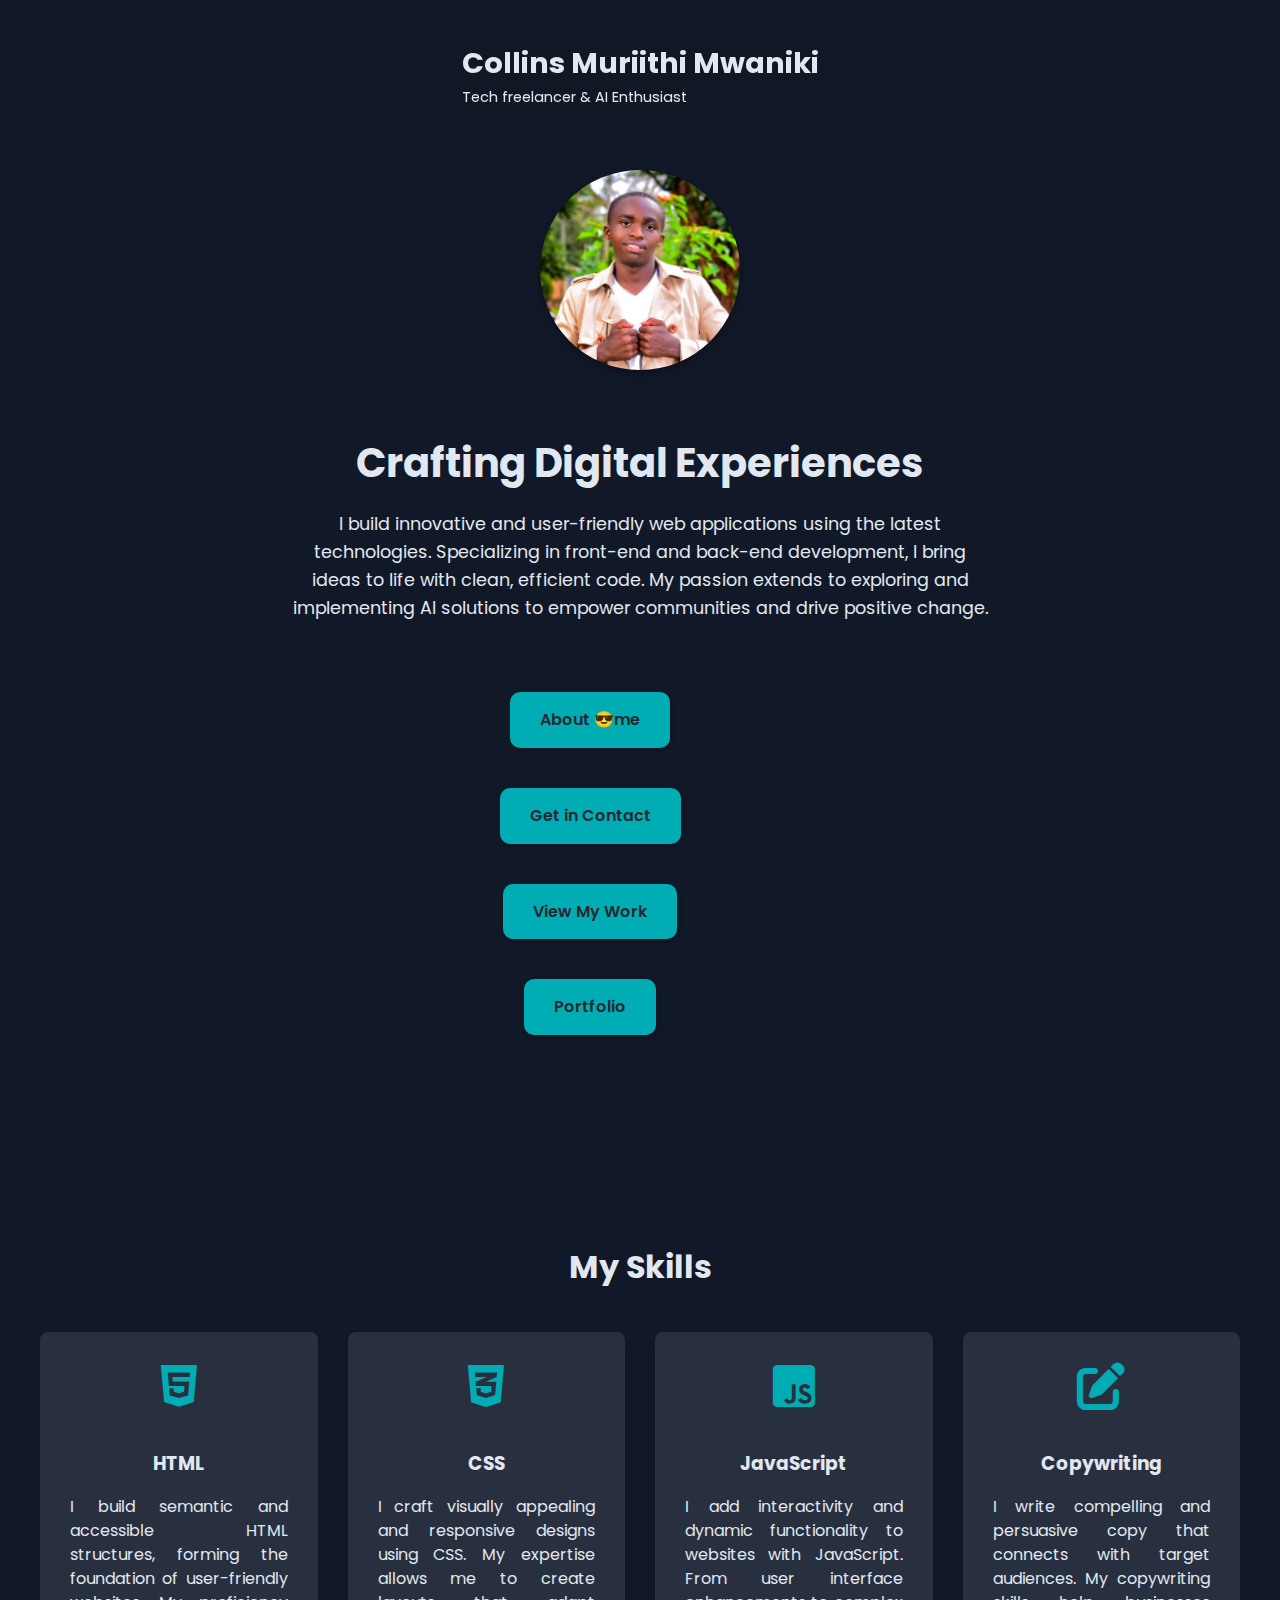
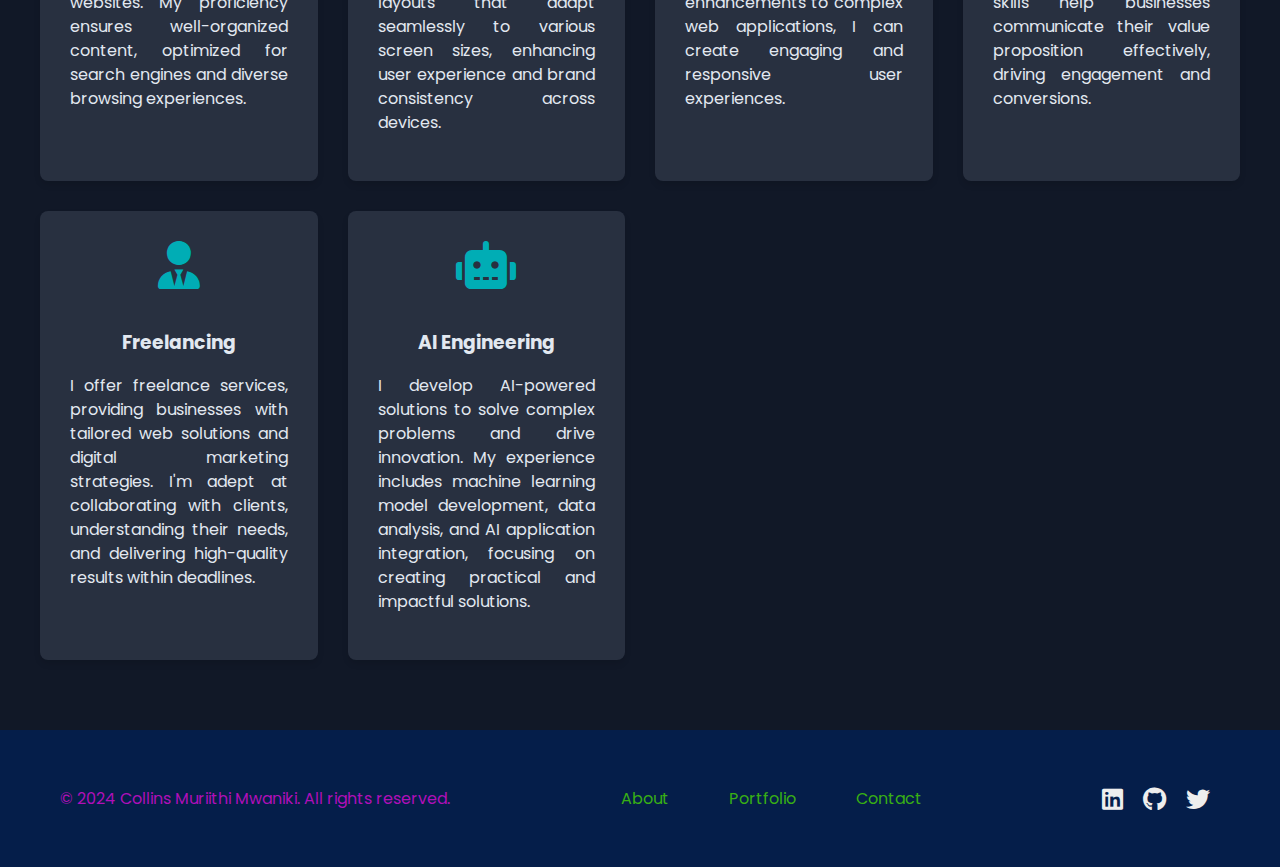
<file: index.html>
<!DOCTYPE html>
<html lang="en">
<head>
    <meta charset="UTF-8">
    <meta name="viewport" content="width=device-width, initial-scale=1.0">
    <title>Collins Muriithi Mwaniki | Web & AI Portfolio</title>
    <link rel="stylesheet" href="https://fonts.googleapis.com/css2?family=Poppins:wght@400;600;700&display=swap">
    <link rel="stylesheet" href="https://cdnjs.cloudflare.com/ajax/libs/font-awesome/6.0.0/css/all.min.css">
    <link rel="stylesheet" href="styles.css">
</head>
<body>
     <header>
        <div class="container">
            <div>
                <h1 onclick="window.location.href='#home'" style="cursor: pointer;">Collins Muriithi Mwaniki</h1>
                <p>Tech freelancer & AI Enthusiast</p>
            </div>
          
               
         
        </div>
    </header>

    <section id="hero">
        <div class="container">
            <img src="my profile.jpg" alt="Collins Muriithi Mwaniki">
            <h2>Crafting Digital Experiences</h2>
            <p>I build innovative and user-friendly web applications using the latest technologies. Specializing in front-end and back-end development, I bring ideas to life with clean, efficient code. My passion extends to exploring and implementing AI solutions to empower communities and drive positive change.</p>


            <div class="details-container">

                <a href="About me.html"  class="cta-button">About 😎me</a>

                

                <a href="conatct me page.html" class="cta-button">Get in Contact</a>
            
            <a href="#portfolio" class="cta-button">View My Work</a>

            <a href="#portfolio" class="cta-button">Portfolio<br></a>
        </div>
            

    </section>


<section>
</div>

<div id="skills" class="fade-in">
    <div class="container">
        <h2>My Skills</h2>
        <div class="skills-grid">

            <div class="skill-item">
                <i class="fab fa-html5 skill-icon"></i>
                <h3>HTML</h3>
                <p>I build semantic and accessible HTML structures, forming the foundation of user-friendly websites. My proficiency ensures well-organized content, optimized for search engines and diverse browsing experiences.</p>
            </div>

            <div class="skill-item">
                <i class="fab fa-css3-alt skill-icon"></i>
                <h3>CSS</h3>
                <p>I craft visually appealing and responsive designs using CSS. My expertise allows me to create layouts that adapt seamlessly to various screen sizes, enhancing user experience and brand consistency across devices.</p>
            </div>

            <div class="skill-item">
                <i class="fab fa-js-square skill-icon"></i>
                <h3>JavaScript</h3>
                <p>I add interactivity and dynamic functionality to websites with JavaScript. From user interface enhancements to complex web applications, I can create engaging and responsive user experiences.</p>
            </div>

            <div class="skill-item">
                <i class="fas fa-edit skill-icon"></i>
                <h3>Copywriting</h3>
                <p>I write compelling and persuasive copy that connects with target audiences. My copywriting skills help businesses communicate their value proposition effectively, driving engagement and conversions.</p>
            </div>
            <div class="skill-item">
                <i class="fas fa-user-tie skill-icon"></i>
                <h3>Freelancing</h3>
                <p>I offer freelance services, providing businesses with tailored web solutions and digital marketing strategies. I'm adept at collaborating with clients, understanding their needs, and delivering high-quality results within deadlines.</p>
            </div>

            <div class="skill-item">
                <i class="fas fa-robot skill-icon"></i>
                <h3>AI Engineering</h3>
                <p>I develop AI-powered solutions to solve complex problems and drive innovation. My experience includes machine learning model development, data analysis, and AI application integration, focusing on creating practical and impactful solutions.</p>
            </div>

        </div>
</section>
   
        </div>
    </div>


    <footer>
        <div class="container">
            <div class="footer-content">
                <p>&copy; 2024 Collins Muriithi Mwaniki. All rights reserved.</p>
                <nav>
                    <ul class="footer-links">
                        <li><a href="#about">About</a></li>
                        <li><a href="#portfolio">Portfolio</a></li>
                        <li><a href="#contact">Contact</a></li>
                    </ul>
                </nav>
                <div class="footer-social">
                    <a href="#" aria-label="LinkedIn"><i class="fab fa-linkedin"></i></a>
                    <a href="#" aria-label="GitHub"><i class="fab fa-github"></i></a>
                    <a href="#" aria-label="Twitter"><i class="fab fa-twitter"></i></a>
                    </div>
            </div>
        </footer>
</body>
  </html>
</file>
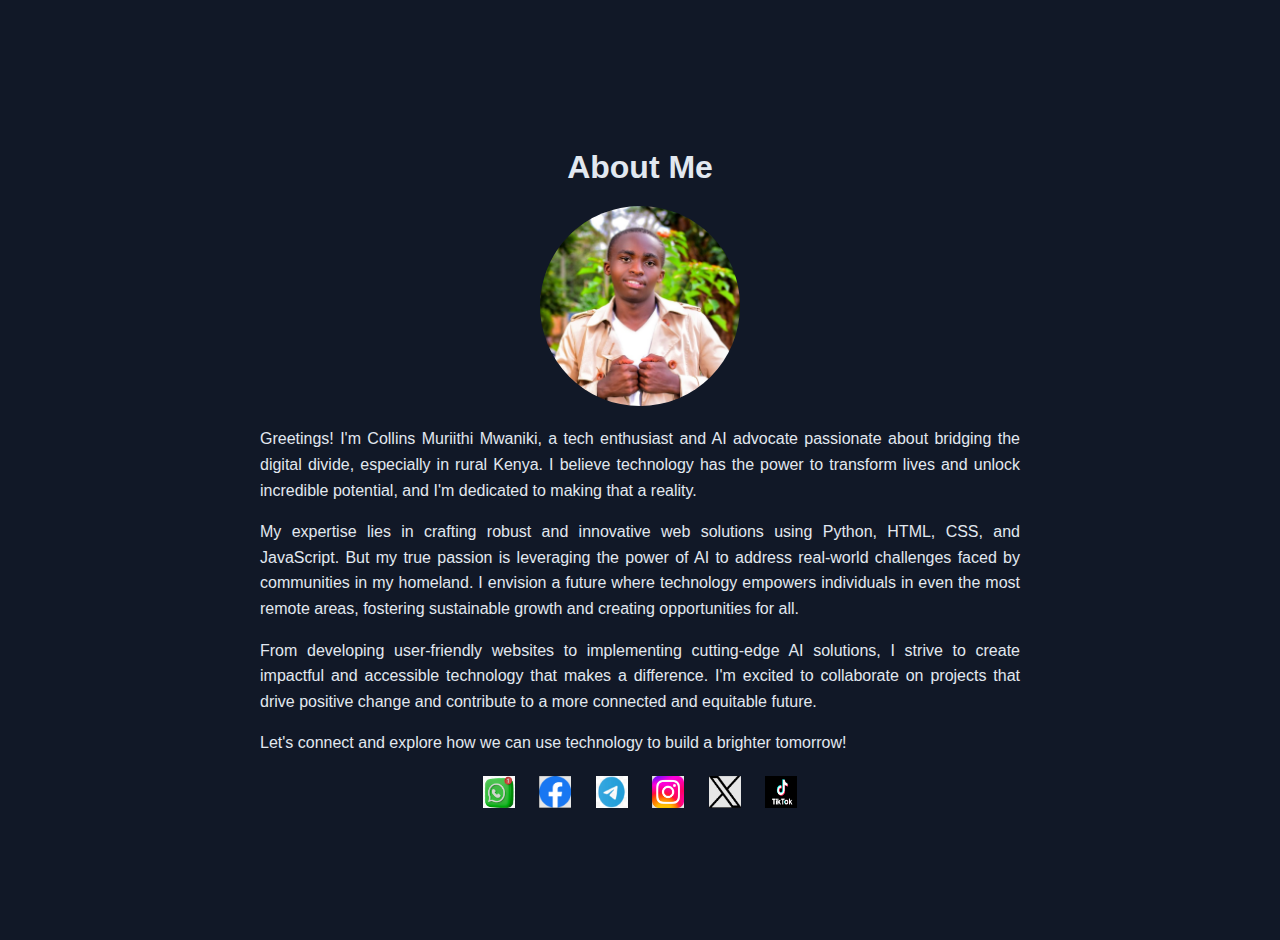
<file: About me.html>
<!DOCTYPE html>
<html lang="en">
<head>
    <meta charset="UTF-8">
    <meta name="viewport" content="width=device-width, initial-scale=1.0">
    <title>About Me</title>
    <style>
        body {
            font-family: sans-serif;
            background-color: #111827;
            color: #E2E8F0;
            display: flex;
            flex-direction: column;
            align-items: center;
            justify-content: center;
            min-height: 100vh;
            margin: 0;
            padding: 20px;
        }

        .container {
            max-width: 800px; /* Wider container for about page */
            width: 100%;
            padding: 20px;
            box-sizing: border-box;
        }

        h1 {
            font-size: 2em;
            margin-bottom: 20px;
            text-align: center;
        }

        p {
            line-height: 1.6;
            margin-bottom: 15px;
            text-align: justify; /* Justify text for better readability */
        }

        .profile-image {
            width: 200px;
            height: 200px;
            border-radius: 50%; /* Make it a circle */
            background-color: #1F2937;
            margin: 0 auto 20px; /* Center the image */
            display: flex;
            justify-content: center;
            align-items: center;
            color:#71717a;
            font-size: 2em;
            overflow: hidden; /* Prevent image from overflowing */
        }
        .profile-image img{
            width: 100%;
            height: 100%;
            object-fit: cover;
        }

        /* Styles for social links (same as contact page) */
        .social-links {
            margin-top: 20px;
            text-align: center;
        }

        .social-links a {
            display: inline-block;
            margin: 0 10px;
            text-decoration: none;
        }

        .social-icon {
            width: 32px;
            height: 32px;
        }
    </style>
</head>
<body>
    <div class="container">
        <h1>About Me</h1>
        <div class="profile-image">
            <img src="my profile.jpg" alt="Your Profile Picture">
        </div>

        <p>Greetings! I'm Collins Muriithi Mwaniki, a tech enthusiast and AI advocate passionate about bridging the digital divide, especially in rural Kenya. I believe technology has the power to transform lives and unlock incredible potential, and I'm dedicated to making that a reality.</p>

        <p>My expertise lies in crafting robust and innovative web solutions using Python, HTML, CSS, and JavaScript. But my true passion is leveraging the power of AI to address real-world challenges faced by communities in my homeland. I envision a future where technology empowers individuals in even the most remote areas, fostering sustainable growth and creating opportunities for all.</p>

        <p>From developing user-friendly websites to implementing cutting-edge AI solutions, I strive to create impactful and accessible technology that makes a difference. I'm excited to collaborate on projects that drive positive change and contribute to a more connected and equitable future.</p>

        <p>Let's connect and explore how we can use technology to build a brighter tomorrow!</p>

        <div class="social-links">
            <a href="YOUR_WHATSAPP_LINK" target="_blank" aria-label="WhatsApp">
                <img src="logos/whatsapp_logo.png" alt="WhatsApp" class="social-icon">
            </a>
            <a href="YOUR_FACEBOOK_LINK" target="_blank" aria-label="Facebook">
                <img src="logos/facebook_logo.png" alt="Facebook" class="social-icon">
            </a>
            <a href="https://t.me/Collosteel"target="_blank" aria-label="Telegram">
                <img src="logos/telegram_logo.png" alt="Telegram" class="social-icon">
            </a>
            <a href="https://www.instagram.com/alpha_digital_marketers" target="_blank" aria-label="Instagram">
                <img src="logos/instagram_logo.png" alt="Instagram" class="social-icon">
            </a>
            <a href="https://x.com/Mur13711Collins?t=71FA-a9TrTP1KOtsLK4Nlw&s=09" target="_blank" aria-label="X (formerly Twitter)">
                <img src="logos/x_logo.png" alt="X (formerly Twitter)" class="social-icon">
            </a>
            <a href="https://www.tiktok.com/@collins.muriithi" target="_blank" aria-label="Tiktok">
                <img src="logos/tiktok.png" alt="Tiktok" class="social-icon">
            </a>
        </div>
    </div>
</body>
</html>
</file>
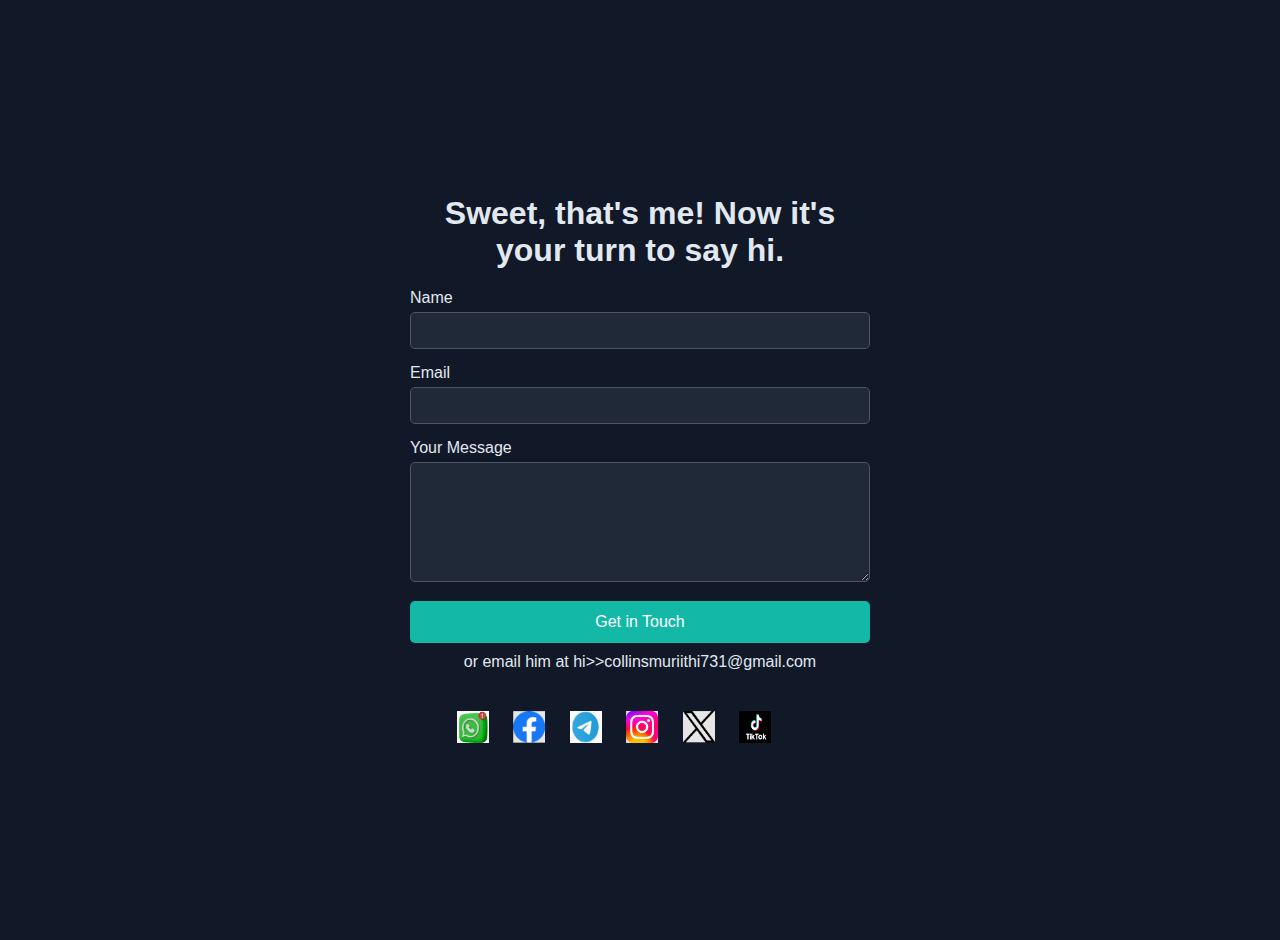
<file: conatct me page.html>
<!DOCTYPE html>
<html lang="en">
<head>
    <meta charset="UTF-8">
    <meta name="viewport" content="width=device-width, initial-scale=1.0">
    <title>Contact Me</title>
    <style>
        body {
            font-family: sans-serif;
            background-color: #111827;
            color: #E2E8F0;
            display: flex;
            flex-direction: column;
            align-items: center;
            justify-content: center;
            min-height: 100vh;
            margin: 0;
            padding: 20px;
        }

        .container {
            max-width: 500px;
            width: 100%;
            padding: 20px;
            box-sizing: border-box;
        }

        h1 {
            font-size: 2em;
            margin-bottom: 20px;
            text-align: center;
        }

        label {
            display: block;
            margin-bottom: 5px;
        }

        input,
        textarea {
            width: 100%;
            padding: 10px;
            margin-bottom: 15px;
            border: 1px solid #4B5563;
            background-color: #1F2937;
            color: #E2E8F0;
            box-sizing: border-box;
            border-radius: 5px;
        }

        textarea {
            height: 120px;
            resize: vertical;
        }

        button {
            background-color: #14B8A6;
            color: white;
            padding: 12px 20px;
            border: none;
            border-radius: 5px;
            cursor: pointer;
            width: 100%;
            font-size: 1em;
            transition: background-color 0.3s ease;
        }

        button:hover {
            background-color: #0d9488;
        }

        .email-link {
            margin-top: 10px;
            text-align: center;
        }

        a {
            color: inherit;
            text-decoration: none;
        }

        .social-links {
            margin-top: 20px;
            text-align: center;
        }

        .social-links a {
            display: inline-block;
            margin: 0 10px;
            text-decoration: none;
        }

        .social-icon {
            width: 32px;
            height: 32px;
        }
        .social-container {
            display: inline-flexbox;
            flex-direction:row ; /* Default layout: row */
            justify-content: center; /* Space between items */
            align-items: center; /* Center items vertically */
            width: 80%;
            padding: 20px;
        }
    </style>
</head>
<body>
    <div class="container">
        <h1>Sweet, that's me! Now it's your turn to say hi.</h1>

        <form action="YOUR_FORMSPREE_URL" method="POST">
            <label for="name">Name</label>
            <input type="text" id="name" name="name" required>

            <label for="email">Email</label>
            <input type="email" id="email" name="email" required>

            <label for="message">Your Message</label>
            <textarea id="message" name="message" required></textarea>

            <button type="submit">Get in Touch</button>
        </form>

        <div class="email-link">
            or email him at <a href="mailto:<collinsmuriithi731@gmail.com>">hi>>collinsmuriithi731@gmail.com</a>
        </div>
<div class="social-container">
    <div class="social-links">
        <a href="https://wa.me/message/YGAHP3TO2V65C1" target="_blank" aria-label="WhatsApp">
            <img src="logos/whatsapp_logo.png" alt="WhatsApp" class="social-icon">
        </a>
        <a href="YOUR_FACEBOOK_LINK" target="_blank" aria-label="Facebook">
            <img src="logos/facebook_logo.png" alt="Facebook" class="social-icon">
        </a>
        <a href="https://t.me/Collosteel"target="_blank" aria-label="Telegram">
            <img src="logos/telegram_logo.png" alt="Telegram" class="social-icon">
        </a>
        <a href="https://www.instagram.com/alpha_digital_marketers" target="_blank" aria-label="Instagram">
            <img src="logos/instagram_logo.png" alt="Instagram" class="social-icon">
        </a>
        <a href="https://x.com/Mur13711Collins?t=71FA-a9TrTP1KOtsLK4Nlw&s=09" target="_blank" aria-label="X (formerly Twitter)">
            <img src="logos/x_logo.png" alt="X (formerly Twitter)" class="social-icon">
        </a>
        <a href="https://www.tiktok.com/@collins.muriithi" target="_blank" aria-label="Tiktok">
            <img src="logos/tiktok.png" alt="Tiktok" class="social-icon">
        </a>
    </div>
</div>
        
    </div>
</body>
</html>
</file>
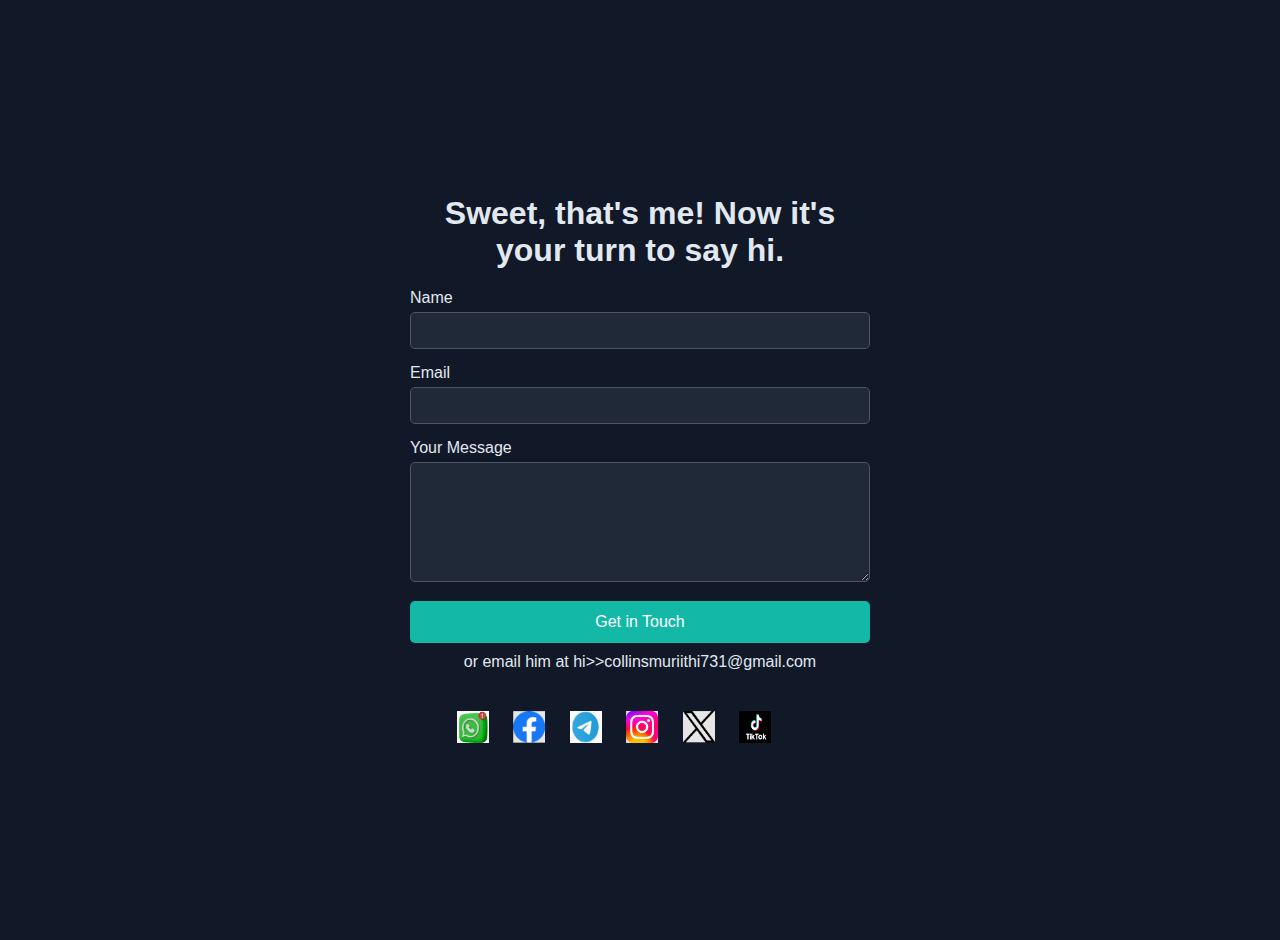
<file: contact me page.html>
<!DOCTYPE html>
<html lang="en">
<head>
    <meta charset="UTF-8">
    <meta name="viewport" content="width=device-width, initial-scale=1.0">
    <title>Contact Me</title>
    <style>
        body {
            font-family: sans-serif;
            background-color: #111827;
            color: #E2E8F0;
            display: flex;
            flex-direction: column;
            align-items: center;
            justify-content: center;
            min-height: 100vh;
            margin: 0;
            padding: 20px;
        }

        .container {
            max-width: 500px;
            width: 100%;
            padding: 20px;
            box-sizing: border-box;
        }

        h1 {
            font-size: 2em;
            margin-bottom: 20px;
            text-align: center;
        }

        label {
            display: block;
            margin-bottom: 5px;
        }

        input,
        textarea {
            width: 100%;
            padding: 10px;
            margin-bottom: 15px;
            border: 1px solid #4B5563;
            background-color: #1F2937;
            color: #E2E8F0;
            box-sizing: border-box;
            border-radius: 5px;
        }

        textarea {
            height: 120px;
            resize: vertical;
        }

        button {
            background-color: #14B8A6;
            color: white;
            padding: 12px 20px;
            border: none;
            border-radius: 5px;
            cursor: pointer;
            width: 100%;
            font-size: 1em;
            transition: background-color 0.3s ease;
        }

        button:hover {
            background-color: #0d9488;
        }

        .email-link {
            margin-top: 10px;
            text-align: center;
        }

        a {
            color: inherit;
            text-decoration: none;
        }

        .social-links {
            margin-top: 20px;
            text-align: center;
        }

        .social-links a {
            display: inline-block;
            margin: 0 10px;
            text-decoration: none;
        }

        .social-icon {
            width: 32px;
            height: 32px;
        }
        .social-container {
            display: inline-flexbox;
            flex-direction:row ; /* Default layout: row */
            justify-content: center; /* Space between items */
            align-items: center; /* Center items vertically */
            width: 80%;
            padding: 20px;
        }
    </style>
</head>
<body>
    <div class="container">
        <h1>Sweet, that's me! Now it's your turn to say hi.</h1>

        <form action="YOUR_FORMSPREE_URL" method="POST">
            <label for="name">Name</label>
            <input type="text" id="name" name="name" required>

            <label for="email">Email</label>
            <input type="email" id="email" name="email" required>

            <label for="message">Your Message</label>
            <textarea id="message" name="message" required></textarea>

            <button type="submit">Get in Touch</button>
        </form>

        <div class="email-link">
            or email him at <a href="mailto:<collinsmuriithi731@gmail.com>">hi>>collinsmuriithi731@gmail.com</a>
        </div>
<div class="social-container">
    <div class="social-links">
        <a href="https://wa.me/message/YGAHP3TO2V65C1" target="_blank" aria-label="WhatsApp">
            <img src="logos/whatsapp_logo.png" alt="WhatsApp" class="social-icon">
        </a>
        <a href="YOUR_FACEBOOK_LINK" target="_blank" aria-label="Facebook">
            <img src="logos/facebook_logo.png" alt="Facebook" class="social-icon">
        </a>
        <a href="https://t.me/Collosteel"target="_blank" aria-label="Telegram">
            <img src="logos/telegram_logo.png" alt="Telegram" class="social-icon">
        </a>
        <a href="https://www.instagram.com/alpha_digital_marketers" target="_blank" aria-label="Instagram">
            <img src="logos/instagram_logo.png" alt="Instagram" class="social-icon">
        </a>
        <a href="https://x.com/Mur13711Collins?t=71FA-a9TrTP1KOtsLK4Nlw&s=09" target="_blank" aria-label="X (formerly Twitter)">
            <img src="logos/x_logo.png" alt="X (formerly Twitter)" class="social-icon">
        </a>
        <a href="https://www.tiktok.com/@collins.muriithi" target="_blank" aria-label="Tiktok">
            <img src="logos/tiktok.png" alt="Tiktok" class="social-icon">
        </a>
    </div>
</div>
        
    </div>
</body>
</html>
</file>
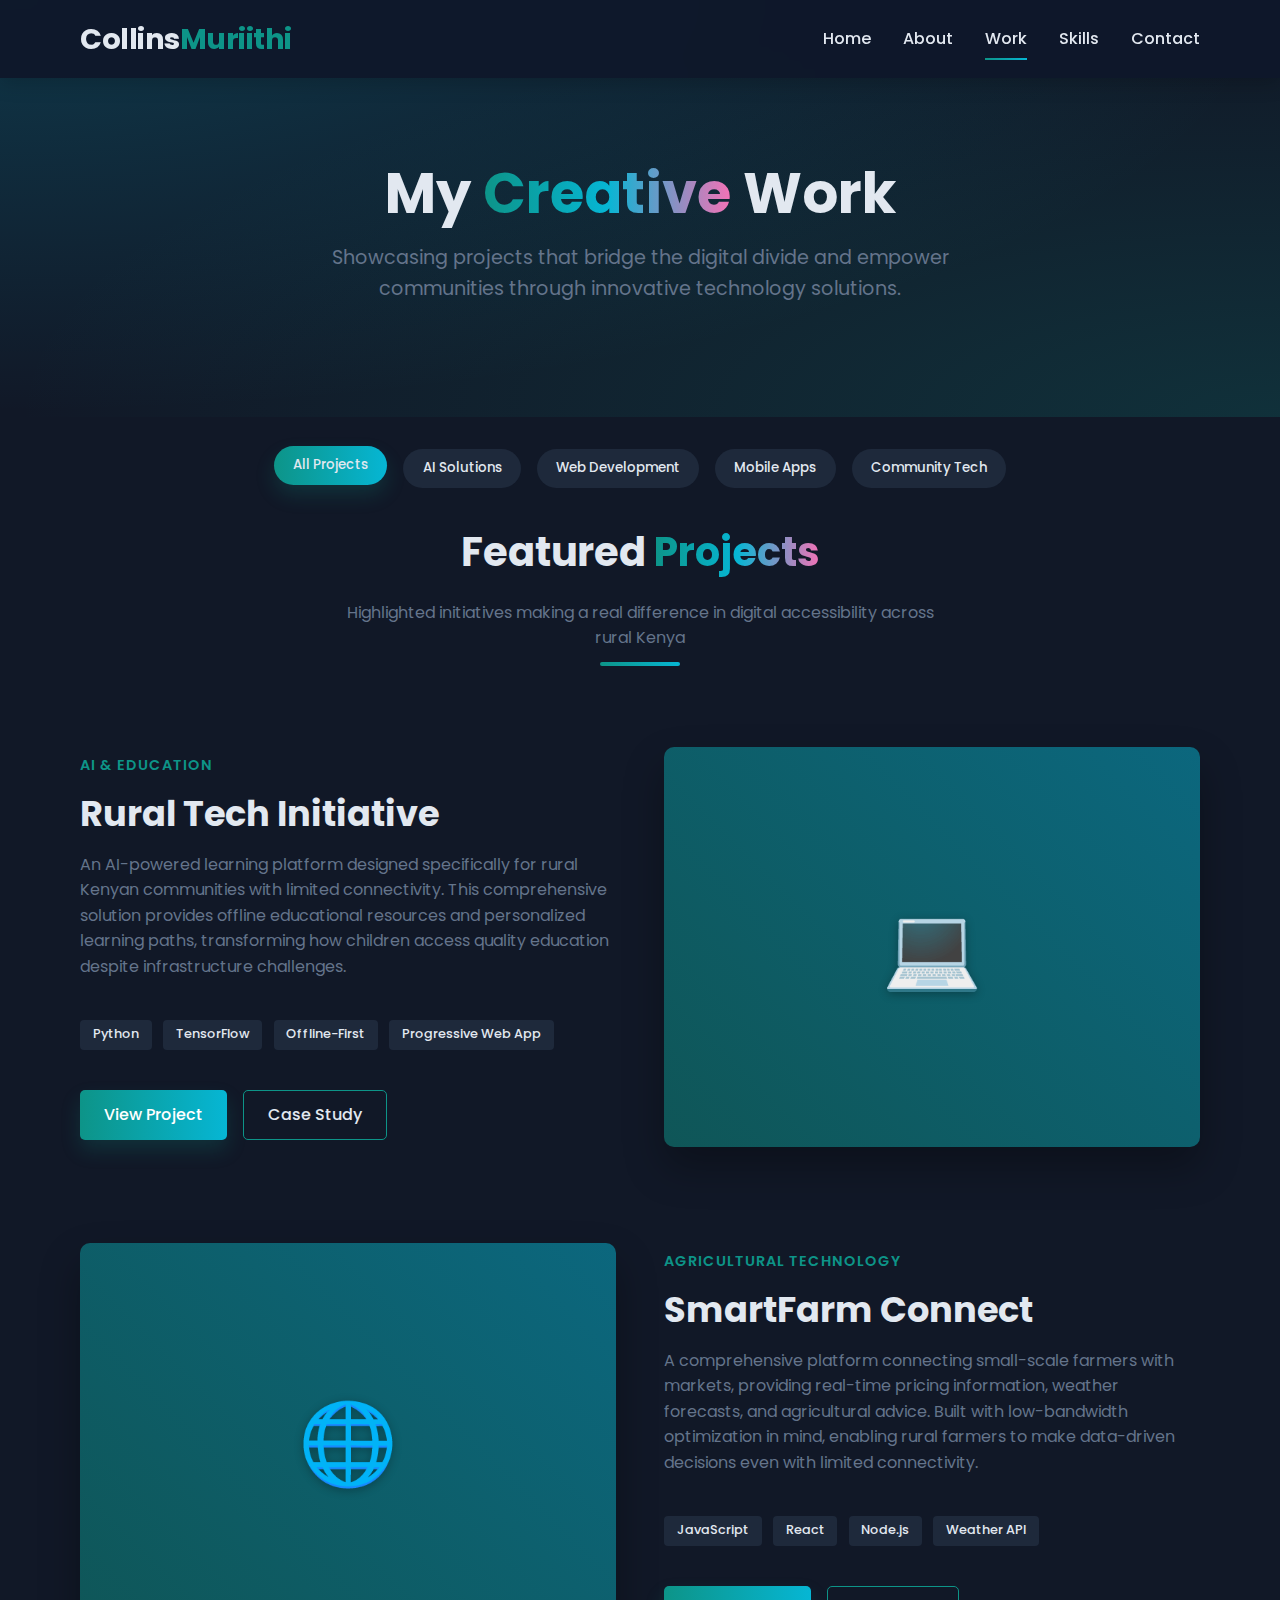
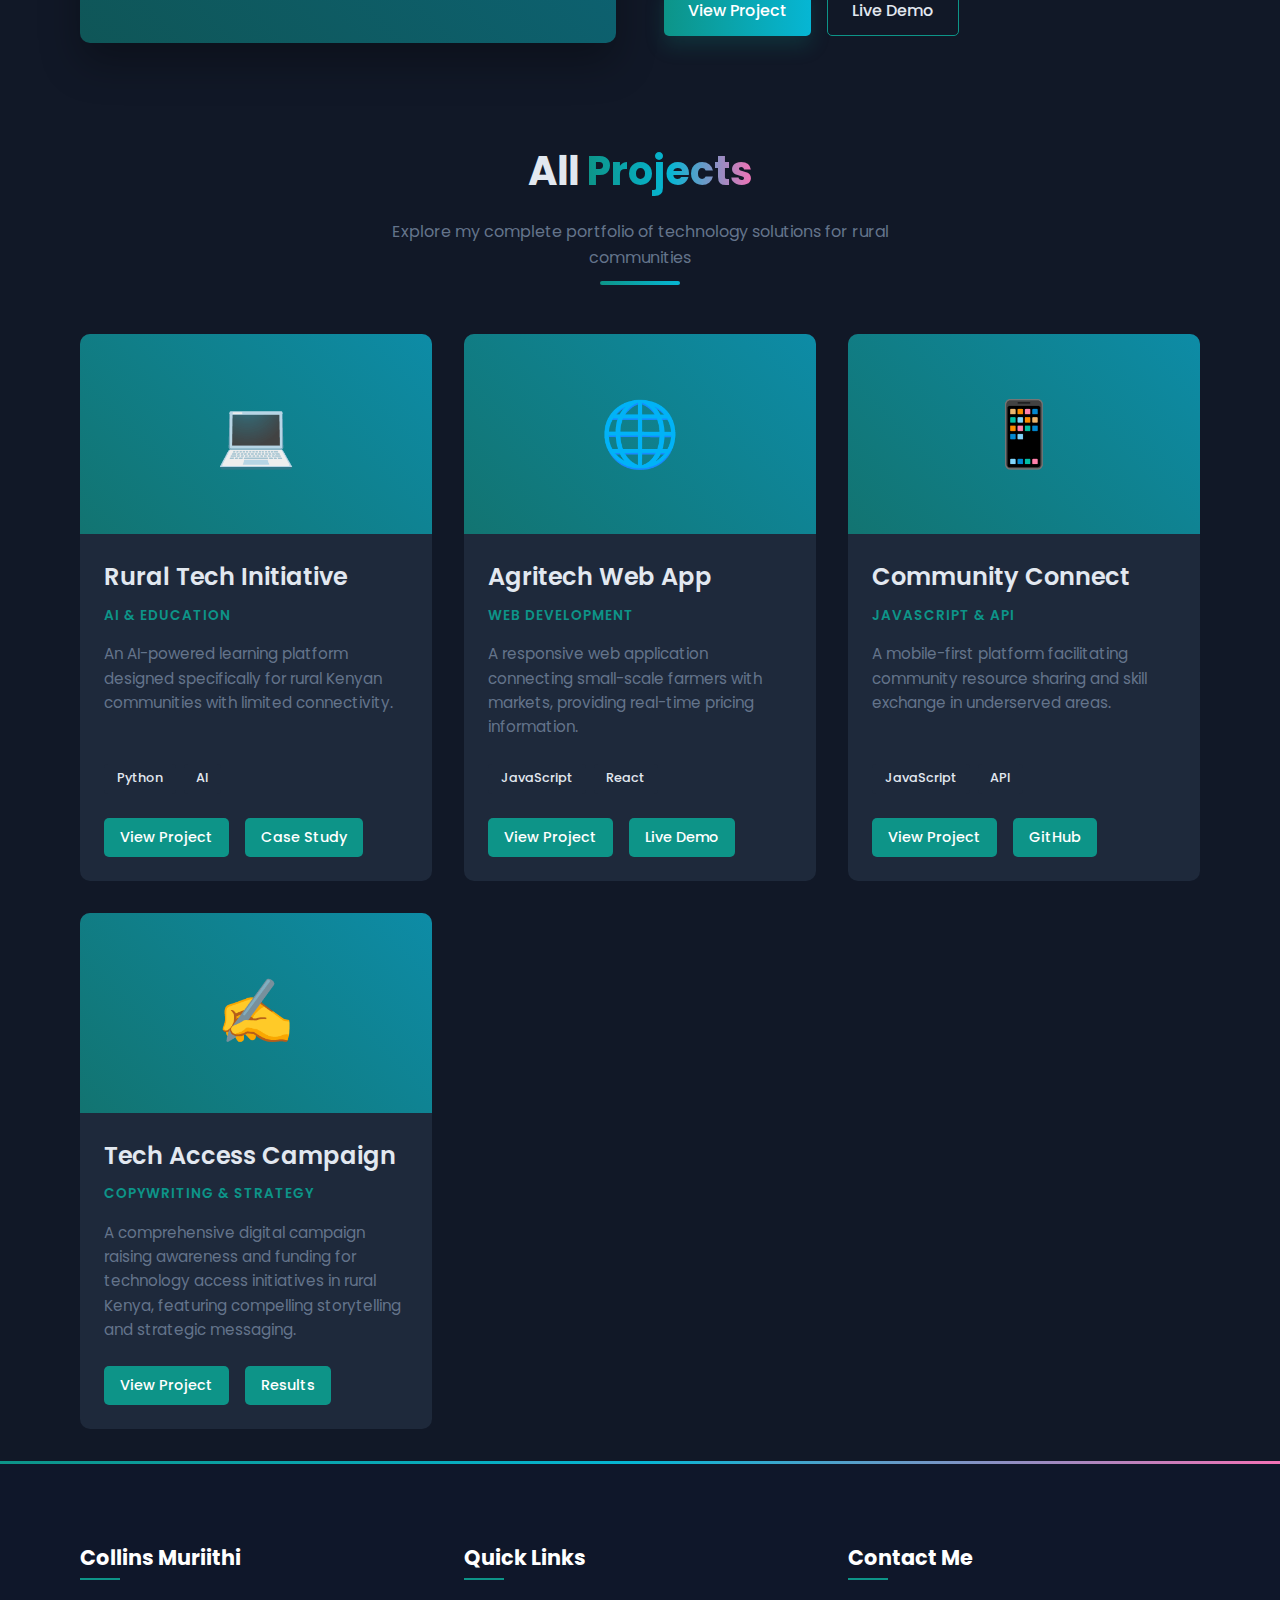
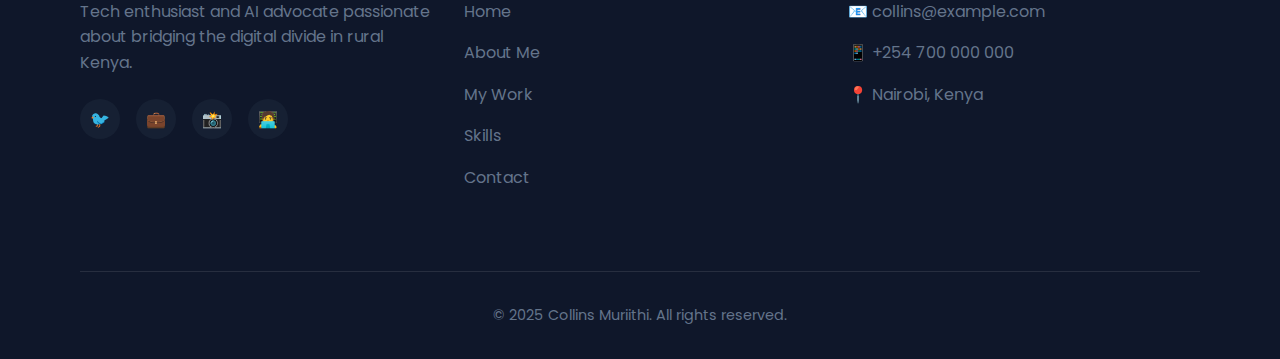
<file: my work.html>
<!DOCTYPE html>
<html lang="en">
<head>
    <meta charset="UTF-8">
    <meta name="viewport" content="width=device-width, initial-scale=1.0">
    <title>Collins Muriithi | Creative Portfolio</title>
    <style>
        /* Global Styles */
        @import url('https://fonts.googleapis.com/css2?family=Poppins:wght@300;400;500;600;700&display=swap');
        
        :root {
            --primary: #0d9488;
            --primary-dark: #0f766e;
            --dark: #111827;
            --darker: #0f172a;
            --light: #e2e8f0;
            --gray: #64748b;
            --card-bg: #1e293b;
            --highlight: #06b6d4;
            --accent: #f472b6;
        }
        
        * {
            margin: 0;
            padding: 0;
            box-sizing: border-box;
        }
        
        body {
            font-family: 'Poppins', sans-serif;
            background-color: var(--dark);
            color: var(--light);
            line-height: 1.6;
            overflow-x: hidden;
        }
        
        a {
            text-decoration: none;
            color: inherit;
        }
        
        .container {
            width: 90%;
            max-width: 1400px;
            margin: 0 auto;
            padding: 0 1rem;
        }
        
        /* Utility Classes */
        .text-gradient {
            background: linear-gradient(90deg, var(--primary) 0%, var(--highlight) 50%, var(--accent) 100%);
            -webkit-background-clip: text;
            background-clip: text;
            color: transparent;
        }
        
        .section-header {
            text-align: center;
            margin: 2rem 0 4rem;
            position: relative;
        }
        
        .section-header h2 {
            font-size: 2.5rem;
            font-weight: 700;
            margin-bottom: 1rem;
        }
        
        .section-header p {
            max-width: 600px;
            margin: 0 auto;
            color: var(--gray);
        }
        
        .section-header::after {
            content: '';
            position: absolute;
            width: 80px;
            height: 4px;
            background: linear-gradient(90deg, var(--primary) 0%, var(--highlight) 100%);
            bottom: -15px;
            left: 50%;
            transform: translateX(-50%);
            border-radius: 10px;
        }
        
        /* Header Styles */
        header {
            background-color: rgba(15, 23, 42, 0.95);
            backdrop-filter: blur(10px);
            padding: 1rem 0;
            box-shadow: 0 4px 20px rgba(0, 0, 0, 0.2);
            position: fixed;
            width: 100%;
            top: 0;
            z-index: 1000;
            transition: all 0.3s ease;
        }
        
        header.scrolled {
            padding: 0.5rem 0;
            background-color: rgba(15, 23, 42, 0.98);
        }
        
        nav {
            display: flex;
            justify-content: space-between;
            align-items: center;
        }
        
        .logo {
            font-size: 1.8rem;
            font-weight: 700;
            letter-spacing: -0.5px;
        }
        
        .logo span {
            color: var(--primary);
        }
        
        .nav-links {
            display: flex;
            gap: 2rem;
        }
        
        .nav-link {
            color: var(--light);
            font-weight: 500;
            transition: all 0.3s ease;
            position: relative;
            padding: 0.5rem 0;
        }
        
        .nav-link::after {
            content: '';
            position: absolute;
            bottom: 0;
            left: 0;
            width: 0;
            height: 2px;
            background: linear-gradient(90deg, var(--primary) 0%, var(--highlight) 100%);
            transition: width 0.3s ease;
        }
        
        .nav-link:hover::after,
        .nav-link.active::after {
            width: 100%;
        }
        
        .nav-link:hover {
            color: var(--primary);
        }
        
        .mobile-menu-btn {
            display: none;
            cursor: pointer;
            background: none;
            border: none;
            color: var(--light);
            font-size: 1.5rem;
        }
        
        /* Hero Section */
        .hero {
            padding: 10rem 0 5rem;
            background: radial-gradient(ellipse at bottom right, rgba(13, 148, 136, 0.2), transparent 70%),
                        radial-gradient(ellipse at top left, rgba(6, 182, 212, 0.2), transparent 70%);
            text-align: center;
        }
        
        .hero h1 {
            font-size: 3.5rem;
            margin-bottom: 1rem;
            line-height: 1.2;
        }
        
        .hero p {
            font-size: 1.2rem;
            max-width: 700px;
            margin: 0 auto 2rem;
            color: var(--gray);
        }
        
        /* Project Filters */
        .project-filters {
            display: flex;
            justify-content: center;
            flex-wrap: wrap;
            gap: 1rem;
            margin: 2rem 0;
        }
        
        .filter-btn {
            background: var(--card-bg);
            color: var(--light);
            border: none;
            padding: 0.6rem 1.2rem;
            border-radius: 30px;
            cursor: pointer;
            transition: all 0.3s ease;
            font-family: 'Poppins', sans-serif;
            font-weight: 500;
        }
        
        .filter-btn:hover,
        .filter-btn.active {
            background: linear-gradient(90deg, var(--primary) 0%, var(--highlight) 100%);
            transform: translateY(-3px);
            box-shadow: 0 10px 20px rgba(13, 148, 136, 0.2);
        }
        
        /* Featured Project */
        .featured-project {
            position: relative;
            display: grid;
            grid-template-columns: 1fr 1fr;
            gap: 3rem;
            margin: 6rem 0;
            align-items: center;
        }
        
        .featured-project:nth-child(even) {
            grid-template-columns: 1fr 1fr;
            direction: rtl;
        }
        
        .featured-project:nth-child(even) .featured-content {
            direction: ltr;
        }
        
        .featured-project:nth-child(even) .featured-image {
            direction: ltr;
        }
        
        .featured-image {
            position: relative;
            height: 400px;
            border-radius: 10px;
            overflow: hidden;
            box-shadow: 0 20px 40px rgba(0, 0, 0, 0.3);
            z-index: 2;
        }
        
        .featured-image::before {
            content: '';
            position: absolute;
            inset: 0;
            background: linear-gradient(45deg, var(--primary) 0%, var(--highlight) 100%);
            opacity: 0.5;
            z-index: 1;
            transition: opacity 0.3s ease;
        }
        
        .featured-project:hover .featured-image::before {
            opacity: 0.7;
        }
        
        .featured-image .icon {
            position: absolute;
            top: 50%;
            left: 50%;
            transform: translate(-50%, -50%);
            font-size: 5rem;
            z-index: 2;
            color: white;
            text-shadow: 0 2px 10px rgba(0, 0, 0, 0.3);
            transition: all 0.3s ease;
        }
        
        .featured-project:hover .featured-image .icon {
            transform: translate(-50%, -50%) scale(1.1);
        }
        
        .featured-content {
            display: flex;
            flex-direction: column;
            gap: 1rem;
        }
        
        .featured-category {
            color: var(--primary);
            font-weight: 600;
            text-transform: uppercase;
            letter-spacing: 1px;
            font-size: 0.9rem;
        }
        
        .featured-title {
            font-size: 2.2rem;
            font-weight: 700;
            line-height: 1.2;
        }
        
        .featured-description {
            color: var(--gray);
            margin-bottom: 1.5rem;
        }
        
        .featured-tags {
            display: flex;
            flex-wrap: wrap;
            gap: 0.7rem;
            margin-bottom: 1.5rem;
        }
        
        .tag {
            background: var(--card-bg);
            padding: 0.3rem 0.8rem;
            border-radius: 4px;
            font-size: 0.8rem;
            font-weight: 500;
        }
        
        .featured-links {
            display: flex;
            gap: 1rem;
        }
        
        .btn {
            padding: 0.7rem 1.5rem;
            border-radius: 5px;
            font-weight: 500;
            transition: all 0.3s ease;
            display: inline-flex;
            align-items: center;
            gap: 0.5rem;
        }
        
        .btn-primary {
            background: linear-gradient(90deg, var(--primary) 0%, var(--highlight) 100%);
            color: white;
            box-shadow: 0 10px 20px rgba(13, 148, 136, 0.2);
        }
        
        .btn-primary:hover {
            transform: translateY(-3px);
            box-shadow: 0 15px 25px rgba(13, 148, 136, 0.3);
        }
        
        .btn-outline {
            background: transparent;
            color: var(--light);
            border: 1px solid var(--primary);
        }
        
        .btn-outline:hover {
            background: rgba(13, 148, 136, 0.1);
            transform: translateY(-3px);
        }
        
        /* Project Grid */
        .projects-grid {
            display: grid;
            grid-template-columns: repeat(auto-fill, minmax(320px, 1fr));
            gap: 2rem;
            margin: 2rem 0;
        }
        
        .project-card {
            background-color: var(--card-bg);
            border-radius: 10px;
            overflow: hidden;
            display: flex;
            flex-direction: column;
            height: 100%;
            transition: all 0.3s ease;
            position: relative;
            z-index: 1;
        }
        
        .project-card::before {
            content: '';
            position: absolute;
            top: 0;
            left: 0;
            right: 0;
            height: 3px;
            background: linear-gradient(90deg, var(--primary) 0%, var(--highlight) 100%);
            transform: scaleX(0);
            transform-origin: left;
            transition: transform 0.3s ease;
            z-index: 2;
        }
        
        .project-card:hover::before {
            transform: scaleX(1);
        }
        
        .project-card:hover {
            transform: translateY(-10px);
            box-shadow: 0 20px 30px rgba(0, 0, 0, 0.2);
        }
        
        .project-image {
            height: 200px;
            background-color: var(--card-bg);
            display: flex;
            align-items: center;
            justify-content: center;
            position: relative;
            overflow: hidden;
        }
        
        .project-image::before {
            content: '';
            position: absolute;
            inset: 0;
            background: linear-gradient(45deg, var(--primary) 0%, var(--highlight) 100%);
            opacity: 0.7;
            transition: opacity 0.3s ease;
        }
        
        .project-card:hover .project-image::before {
            opacity: 0.9;
        }
        
        .project-image .icon {
            font-size: 4rem;
            color: white;
            z-index: 2;
            position: relative;
            transition: transform 0.3s ease;
        }
        
        .project-card:hover .project-image .icon {
            transform: scale(1.1);
        }
        
        .project-content {
            padding: 1.5rem;
            flex-grow: 1;
            display: flex;
            flex-direction: column;
        }
        
        .project-title {
            font-size: 1.5rem;
            margin-bottom: 0.5rem;
            font-weight: 600;
        }
        
        .project-category {
            color: var(--primary);
            font-size: 0.85rem;
            margin-bottom: 1rem;
            font-weight: 600;
            text-transform: uppercase;
            letter-spacing: 1px;
        }
        
        .project-description {
            font-size: 0.95rem;
            line-height: 1.6;
            margin-bottom: 1.5rem;
            flex-grow: 1;
            color: var(--gray);
        }
        
        .project-tags {
            display: flex;
            flex-wrap: wrap;
            gap: 0.5rem;
            margin-bottom: 1.5rem;
        }
        
        .project-links {
            display: flex;
            gap: 1rem;
            margin-top: auto;
        }
        
        .project-link {
            display: inline-flex;
            align-items: center;
            gap: 0.5rem;
            background-color: var(--primary);
            color: white;
            padding: 0.5rem 1rem;
            border-radius: 5px;
            font-size: 0.9rem;
            transition: all 0.3s ease;
            font-weight: 500;
        }
        
        .project-link:hover {
            background-color: var(--primary-dark);
            transform: translateY(-3px);
            box-shadow: 0 10px 15px rgba(13, 148, 136, 0.2);
        }
        
        /* Call to Action */
        .cta-section {
            text-align: center;
            padding: 5rem 0;
            background: linear-gradient(45deg, rgba(13, 148, 136, 0.1), rgba(6, 182, 212, 0.1));
            border-radius: 10px;
            margin: 5rem 0;
        }
        
        .cta-section h2 {
            font-size: 2.5rem;
            margin-bottom: 1.5rem;
        }
        
        .cta-section p {
            max-width: 600px;
            margin: 0 auto 2rem;
            color: var(--gray);
        }
        
        /* Footer Styles */
        footer {
            background-color: var(--darker);
            padding: 5rem 0 2rem;
            position: relative;
            overflow: hidden;
        }
        
        footer::before {
            content: '';
            position: absolute;
            top: 0;
            left: 0;
            width: 100%;
            height: 3px;
            background: linear-gradient(90deg, var(--primary) 0%, var(--highlight) 50%, var(--accent) 100%);
        }
        
        .footer-content {
            display: grid;
            grid-template-columns: repeat(auto-fit, minmax(250px, 1fr));
            gap: 2rem;
        }
        
        .footer-column h3 {
            color: white;
            margin-bottom: 1.5rem;
            font-size: 1.3rem;
            position: relative;
            display: inline-block;
        }
        
        .footer-column h3::after {
            content: '';
            position: absolute;
            bottom: -5px;
            left: 0;
            width: 40px;
            height: 2px;
            background: var(--primary);
        }
        
        .footer-links {
            list-style: none;
        }
        
        .footer-links li {
            margin-bottom: 1rem;
        }
        
        .footer-links a {
            color: var(--gray);
            transition: all 0.3s ease;
            display: inline-flex;
            align-items: center;
            gap: 0.5rem;
        }
        
        .footer-links a:hover {
            color: var(--primary);
            transform: translateX(5px);
        }
        
        .contact-info {
            color: var(--gray);
            margin-bottom: 1rem;
            display: flex;
            align-items: center;
            gap: 0.8rem;
        }
        
        .social-icons {
            display: flex;
            gap: 1rem;
            margin-top: 1.5rem;
        }
        
        .social-icon {
            display: inline-flex;
            align-items: center;
            justify-content: center;
            height: 40px;
            width: 40px;
            background-color: rgba(30, 41, 59, 0.5);
            border-radius: 50%;
            transition: all 0.3s ease;
            color: var(--light);
        }
        
        .social-icon:hover {
            background: linear-gradient(45deg, var(--primary), var(--highlight));
            transform: translateY(-5px);
            box-shadow: 0 10px 15px rgba(13, 148, 136, 0.2);
        }
        
        .copyright {
            text-align: center;
            margin-top: 4rem;
            padding-top: 2rem;
            border-top: 1px solid rgba(255, 255, 255, 0.1);
            color: var(--gray);
            font-size: 0.9rem;
        }
        
        /* Responsive Styles */
        @media (max-width: 992px) {
            .featured-project {
                grid-template-columns: 1fr;
                gap: 2rem;
            }
            
            .featured-project:nth-child(even) {
                grid-template-columns: 1fr;
            }
        }
        
        @media (max-width: 768px) {
            .mobile-menu-btn {
                display: block;
            }
            
            .nav-links {
                position: fixed;
                top: 70px;
                right: -100%;
                flex-direction: column;
                background-color: var(--darker);
                width: 80%;
                height: 100%;
                padding: 2rem;
                transition: all 0.3s ease;
                gap: 1.5rem;
                z-index: 999;
                box-shadow: -5px 0 20px rgba(0, 0, 0, 0.2);
            }
            
            .nav-links.active {
                right: 0;
            }
            
            .hero h1 {
                font-size: 2.8rem;
            }
            
            .section-header h2 {
                font-size: 2.2rem;
            }
            
            .featured-title {
                font-size: 1.8rem;
            }
        }
        
        @media (max-width: 576px) {
            .hero h1 {
                font-size: 2.3rem;
            }
            
            .projects-grid {
                grid-template-columns: 1fr;
            }
            
            .filter-btn {
                font-size: 0.85rem;
                padding: 0.5rem 1rem;
            }
            
            .featured-image {
                height: 300px;
            }
        }

        /* Animation Keyframes */
        @keyframes fadeIn {
            from { opacity: 0; transform: translateY(20px); }
            to { opacity: 1; transform: translateY(0); }
        }
        
        .animated {
            animation: fadeIn 0.6s ease-out forwards;
        }
        
        .delay-1 { animation-delay: 0.2s; }
        .delay-2 { animation-delay: 0.4s; }
        .delay-3 { animation-delay: 0.6s; }
        
        /* Dark Mode Toggle */
        .dark-mode-toggle {
            position: fixed;
            bottom: 30px;
            right: 30px;
            width: 50px;
            height: 50px;
            background: var(--card-bg);
            border-radius: 50%;
            display: flex;
            align-items: center;
            justify-content: center;
            cursor: pointer;
            z-index: 100;
            box-shadow: 0 5px 15px rgba(0, 0, 0, 0.3);
            transition: all 0.3s ease;
        }
        
        .dark-mode-toggle:hover {
            transform: scale(1.1);
        }
        
        /* Scroll to Top */
        .scroll-top {
            position: fixed;
            bottom: 30px;
            left: 30px;
            width: 50px;
            height: 50px;
            background: linear-gradient(45deg, var(--primary), var(--highlight));
            border-radius: 50%;
            display: flex;
            align-items: center;
            justify-content: center;
            cursor: pointer;
            z-index: 100;
            box-shadow: 0 5px 15px rgba(13, 148, 136, 0.3);
            transition: all 0.3s ease;
            opacity: 0;
            visibility: hidden;
        }
        
        .scroll-top.active {
            opacity: 1;
            visibility: visible;
        }
        
        .scroll-top:hover {
            transform: translateY(-5px);
            box-shadow: 0 10px 20px rgba(13, 148, 136, 0.4);
        }
    </style>
</head>
<body>
    <!-- Header Section -->
    <header>
        <div class="container">
            <nav>
                <a href="#" class="logo">Collins<span>Muriithi</span></a>
                <div class="nav-links">
                    <a href="#" class="nav-link">Home</a>
                    <a href="#" class="nav-link">About</a>
                    <a href="#" class="nav-link active">Work</a>
                    <a href="#" class="nav-link">Skills</a>
                    <a href="#" class="nav-link">Contact</a>
                </div>
                <button class="mobile-menu-btn">☰</button>
            </nav>
        </div>
    </header>

    <!-- Hero Section -->
    <section class="hero">
        <div class="container">
            <h1 class="animated">My <span class="text-gradient">Creative</span> Work</h1>
            <p class="animated delay-1">Showcasing projects that bridge the digital divide and empower communities through innovative technology solutions.</p>
        </div>
    </section>

    <!-- Main Content -->
    <main>
        <div class="container">
            <!-- Project Filters -->
            <div class="project-filters animated delay-2">
                <button class="filter-btn active">All Projects</button>
                <button class="filter-btn">AI Solutions</button>
                <button class="filter-btn">Web Development</button>
                <button class="filter-btn">Mobile Apps</button>
                <button class="filter-btn">Community Tech</button>
            </div>
            
            <!-- Featured Projects Section -->
            <section>
                <div class="section-header animated delay-3">
                    <h2>Featured <span class="text-gradient">Projects</span></h2>
                    <p>Highlighted initiatives making a real difference in digital accessibility across rural Kenya</p>
                </div>
                
                <!-- Featured Project 1 -->
                <div class="featured-project animated">
                    <div class="featured-image">
                        <div class="icon">💻</div>
                    </div>
                    <div class="featured-content">
                        <div class="featured-category">AI & Education</div>
                        <h3 class="featured-title">Rural Tech Initiative</h3>
                        <p class="featured-description">
                            An AI-powered learning platform designed specifically for rural Kenyan communities with limited connectivity. This comprehensive solution provides offline educational resources and personalized learning paths, transforming how children access quality education despite infrastructure challenges.
                        </p>
                        <div class="featured-tags">
                            <span class="tag">Python</span>
                            <span class="tag">TensorFlow</span>
                            <span class="tag">Offline-First</span>
                            <span class="tag">Progressive Web App</span>
                        </div>
                        <div class="featured-links">
                            <a href="#" class="btn btn-primary">View Project</a>
                            <a href="#" class="btn btn-outline">Case Study</a>
                        </div>
                    </div>
                </div>
                
                <!-- Featured Project 2 -->
                <div class="featured-project animated">
                    <div class="featured-image">
                        <div class="icon">🌐</div>
                    </div>
                    <div class="featured-content">
                        <div class="featured-category">Agricultural Technology</div>
                        <h3 class="featured-title">SmartFarm Connect</h3>
                        <p class="featured-description">
                            A comprehensive platform connecting small-scale farmers with markets, providing real-time pricing information, weather forecasts, and agricultural advice. Built with low-bandwidth optimization in mind, enabling rural farmers to make data-driven decisions even with limited connectivity.
                        </p>
                        <div class="featured-tags">
                            <span class="tag">JavaScript</span>
                            <span class="tag">React</span>
                            <span class="tag">Node.js</span>
                            <span class="tag">Weather API</span>
                        </div>
                        <div class="featured-links">
                            <a href="#" class="btn btn-primary">View Project</a>
                            <a href="#" class="btn btn-outline">Live Demo</a>
                        </div>
                    </div>
                </div>
            </section>
            
            <!-- All Projects Section -->
            <section>
                <div class="section-header animated">
                    <h2>All <span class="text-gradient">Projects</span></h2>
                    <p>Explore my complete portfolio of technology solutions for rural communities</p>
                </div>
                
                <div class="projects-grid">
                    <!-- Project 1 -->
                    <div class="project-card animated">
                        <div class="project-image">
                            <div class="icon">💻</div>
                        </div>
                        <div class="project-content">
                            <h3 class="project-title">Rural Tech Initiative</h3>
                            <div class="project-category">AI & Education</div>
                            <p class="project-description">
                                An AI-powered learning platform designed specifically for rural Kenyan communities with limited connectivity.
                            </p>
                            <div class="project-tags">
                                <span class="tag">Python</span>
                                <span class="tag">AI</span>
                            </div>
                            <div class="project-links">
                                <a href="#" class="project-link">View Project</a>
                                <a href="#" class="project-link">Case Study</a>
                            </div>
                        </div>
                    </div>
                    
                    <!-- Project 2 -->
                    <div class="project-card animated">
                        <div class="project-image">
                            <div class="icon">🌐</div>
                        </div>
                        <div class="project-content">
                            <h3 class="project-title">Agritech Web App</h3>
                            <div class="project-category">Web Development</div>
                            <p class="project-description">
                                A responsive web application connecting small-scale farmers with markets, providing real-time pricing information.
                            </p>
                            <div class="project-tags">
                                <span class="tag">JavaScript</span>
                                <span class="tag">React</span>
                            </div>
                            <div class="project-links">
                                <a href="#" class="project-link">View Project</a>
                                <a href="#" class="project-link">Live Demo</a>
                            </div>
                        </div>
                    </div>
                    
                    <!-- Project 3 -->
                    <div class="project-card animated">
                        <div class="project-image">
                            <div class="icon">📱</div>
                        </div>
                        <div class="project-content">
                            <h3 class="project-title">Community Connect</h3>
                            <div class="project-category">JavaScript & API</div>
                            <p class="project-description">
                                A mobile-first platform facilitating community resource sharing and skill exchange in underserved areas.
                            </p>
                            <div class="project-tags">
                                <span class="tag">JavaScript</span>
                                <span class="tag">API</span>
                            </div>
                            <div class="project-links">
                                <a href="#" class="project-link">View Project</a>
                                <a href="#" class="project-link">GitHub</a>
                            </div>
                        </div>
                    </div>
                    
                    <!-- Project 4 -->
                    <div class="project-card">
                        <div class="project-image">
                            <div class="icon">✍️</div>
                        </div>
                        <div class="project-content">
                            <h3 class="project-title">Tech Access Campaign</h3>
                            <div class="project-category">Copywriting & Strategy</div>
                            <p class="project-description">
                                A comprehensive digital campaign raising awareness and funding for technology access initiatives in rural Kenya, featuring compelling storytelling and strategic messaging.
                            </p>
                            <div class="project-links">
                                <a href="#" class="project-link">View Project</a>
                                <a href="#" class="project-link">Results</a>
                            </div>
                        </div>
                    </div>
                </div>
            </div>
        </main>

        <footer>
            <div class="container">
                <div class="footer-content">
                    <div class="footer-column">
                        <h3>Collins Muriithi</h3>
                        <p class="contact-info">Tech enthusiast and AI advocate passionate about bridging the digital divide in rural Kenya.</p>
                        <div class="social-icons">
                            <a href="#" class="social-icon">
                                <span>🐦</span>
                            </a>
                            <a href="#" class="social-icon">
                                <span>💼</span>
                            </a>
                            <a href="#" class="social-icon">
                                <span>📸</span>
                            </a>
                            <a href="#" class="social-icon">
                                <span>🧑‍💻</span>
                            </a>
                        </div>
                    </div>
                    
                    <div class="footer-column">
                        <h3>Quick Links</h3>
                        <ul class="footer-links">
                            <li><a href="#">Home</a></li>
                            <li><a href="#">About Me</a></li>
                            <li><a href="#">My Work</a></li>
                            <li><a href="#">Skills</a></li>
                            <li><a href="#">Contact</a></li>
                        </ul>
                    </div>
                    
                    <div class="footer-column">
                        <h3>Contact Me</h3>
                        <p class="contact-info">📧 collins@example.com</p>
                        <p class="contact-info">📱 +254 700 000 000</p>
                        <p class="contact-info">📍 Nairobi, Kenya</p>
                    </div>
                </div>
                
                <div class="copyright">
                    &copy; 2025 Collins Muriithi. All rights reserved.
                </div>
            </div>
        </footer>
    </body>
    </html>
</file>
<file: styles.css>
/* Basic Styles */
    body {
        font-family: 'Poppins', sans-serif;
        margin: 0;
        background: #111827;
        color: #E2E8F0;
        line-height: 1.6;
        overflow-x: hidden;
        scroll-behavior: smooth;
    }

    .container {
        max-width: 1200px;
        margin: 0 auto;
        padding: 20px;
    }

    /* Header */
    header {
        padding: 20px 0;
        position: fixed;
        width: 100%;
        top: 0;
        z-index: 100;
        background-color: rgba(17, 24, 39, 0.9);
        transition: background-color 0.3s ease;
        display: flex;
        justify-content: space-between;
        align-items: center;
    }

    header h1 {
        font-size: 1.8em;
        margin: 0;
        cursor: pointer;
        transition: transform 0.3s ease;
    }

    header h1:hover {
        transform: scale(1.05);
    }

    header p {
        margin: 0;
        font-size: 0.9em;
    }

    nav {
        display: flex;
        align-items: center;
    }

    nav ul {
        list-style: none;
        padding: 0;
        margin: 0;
        display: flex;
    }

    nav li {
        margin-left: 30px;
    }

    nav a {
        color: #E2E8F0;
        text-decoration: none;
        transition: color 0.3s ease, transform 0.2s ease;
        padding: 10px 15px;
        border-radius: 5px;
    }

    nav a:hover {
        color: #14B8A6;
        transform: scale(1.1);
        background-color: rgba(20, 184, 166, 0.1);
    }

    /* Hero Section */
    #hero {
        text-align: center;
        padding: 150px 0 100px;
        min-height: 80vh;
        display: flex;
        flex-direction: column;
        justify-content: center;
        align-items: center;
        animation: fadeIn 1s ease-out;
    }

    #hero img {
        width: 200px;
        height: 200px;
        border-radius: 50%;
        object-fit: cover;
        margin-bottom: 20px;
        box-shadow: 0 4px 8px rgba(0, 0, 0, 0.3);
        transition: transform 0.3s ease-in-out;
    }

    #hero img:hover {
        transform: scale(1.1);
    }

    #hero h2 {
        font-size: 2.5em;
        margin-bottom: 15px;
    }

    #hero p {
        font-size: 1.1em;
        max-width: 700px;
        margin: 0 auto 30px;
    }

    .cta-button {
        display: inline-block;
        padding: 15px 30px;
        margin: 20px;

        background-color: #00ADB5;
        color: #222831;
        text-decoration: none;
        border-radius: 10px;
        border: none;
        box-shadow: 2px 2px 5px rgba(0, 0, 0, 0.2);
        transition: transform 0.2s ease, box-shadow 0.2s ease;
        font-weight: 600;
    }

    .cta-button:hover {
        transform: translateY(-2px);
        box-shadow: 3px 3px 8px rgba(0, 0, 0, 0.3);
        background-color: #008f95;
    }
.details-container{
    display: flex;
        flex-direction: column; /* Default layout: row */
        justify-content: space-between; /* Space between items */
        align-items: center; /* Center items vertically */
        width: 80%;
        padding: 20px;

}

    
    /* Media Queries for Responsiveness */
    @media (max-width: 768px) {
        header .container {
            flex-direction: column; /* Stack header elements */
            align-items: flex-start; /* Align to the left */
        }
        nav ul {
            flex-direction: column; /* Stack nav items */
            text-align: center;
            margin-top: 10px;
        }
        nav li {
            margin: 5px 0; /* Adjust spacing for stacked items */
        }
        #hero {
            padding: 100px 0;
        }
    }

    --------------------------------------
    /* ... (Previous CSS styles) ... */

/* Skills Section */
#skills {
padding: 80px 0;
background-color: #1F2937; /* Slightly lighter background */
}

#skills h2 {
text-align: center;
margin-bottom: 40px;
font-size: 2em;
}

.skills-grid {
display: grid;
grid-template-columns: repeat(auto-fit, minmax(250px, 1fr)); /* Responsive grid */
grid-gap: 30px;
}

.skill-item {
background-color: #283040; /* Darker background for skill items */
padding: 30px;
border-radius: 8px;
text-align: center;
transition: transform 0.3s ease, box-shadow 0.3s ease;
box-shadow: 0 4px 6px rgba(0, 0, 0, 0.1);
}

.skill-item:hover {
transform: translateY(-5px);
box-shadow: 0 6px 10px rgba(0, 0, 0, 0.2);
}

.skill-icon {
font-size: 3em;
margin-bottom: 20px;
color: #00ADB5; /* Teal icon color */
transition: transform 0.3s ease;
}
.skill-item:hover .skill-icon{
transform: rotate(360deg);
}

.skill-item h3 {
margin-bottom: 15px;
}

.skill-item p {
line-height: 1.5;
text-align: justify;
}
    /* Footer Styles */
footer {
background-color: #05204fe2;
color: #b00fb8;
padding: 20px 0;
margin-top: 50px;
text-align: center; /* Default text alignment */
}

.footer-content {
display: flex;
justify-content: space-between; /* Distribute space between footer elements */
align-items: center; /* Vertically align items */
flex-wrap: wrap; /* Allow wrapping on small screens */
max-width: 1200px; /* Match container width */
margin: 0 auto;
padding: 0 20px; /* Add some side padding */
}

.footer-links {
list-style: none;
padding: 0;
margin: 0;
display: flex;
}

.footer-links li {
margin: 0 15px; /* Increased spacing */
}

.footer-links a {
color: #38af14;
text-decoration: none;
transition: color 0.3s ease;
}

.footer-links a:hover {
color: #00ADB5; /* Teal hover color */
}

.footer-social {
display: flex; /* Use flexbox for social icons */
align-items: center; /* Vertically align icons */
}

.footer-social a {
display: inline-flex; /* Use inline-flex for better alignment */
margin: 0 10px;
text-decoration: none;
color: #EEEEEE;
transition: color 0.3s ease, transform 0.2s ease; /* Add transform transition */
}

.footer-social a:hover {
color: #00ADB5;
transform: scale(1.1); /* Scale on hover */
}

.footer-social i {
font-size: 1.5rem;
}

/* Media Query for Footer Responsiveness */
@media (max-width: 768px) {
.footer-content {
    flex-direction: column; /* Stack elements vertically */
    align-items: center;
    text-align: center; /* Center text within footer */
}

.footer-links {
    flex-direction: column; /* Stack links vertically */
    margin-top: 10px;
}

.footer-links li {
    margin: 5px 0; /* Adjust spacing for stacked links */
}
.footer-social{
    margin-top: 10px;
}
}
</file>
